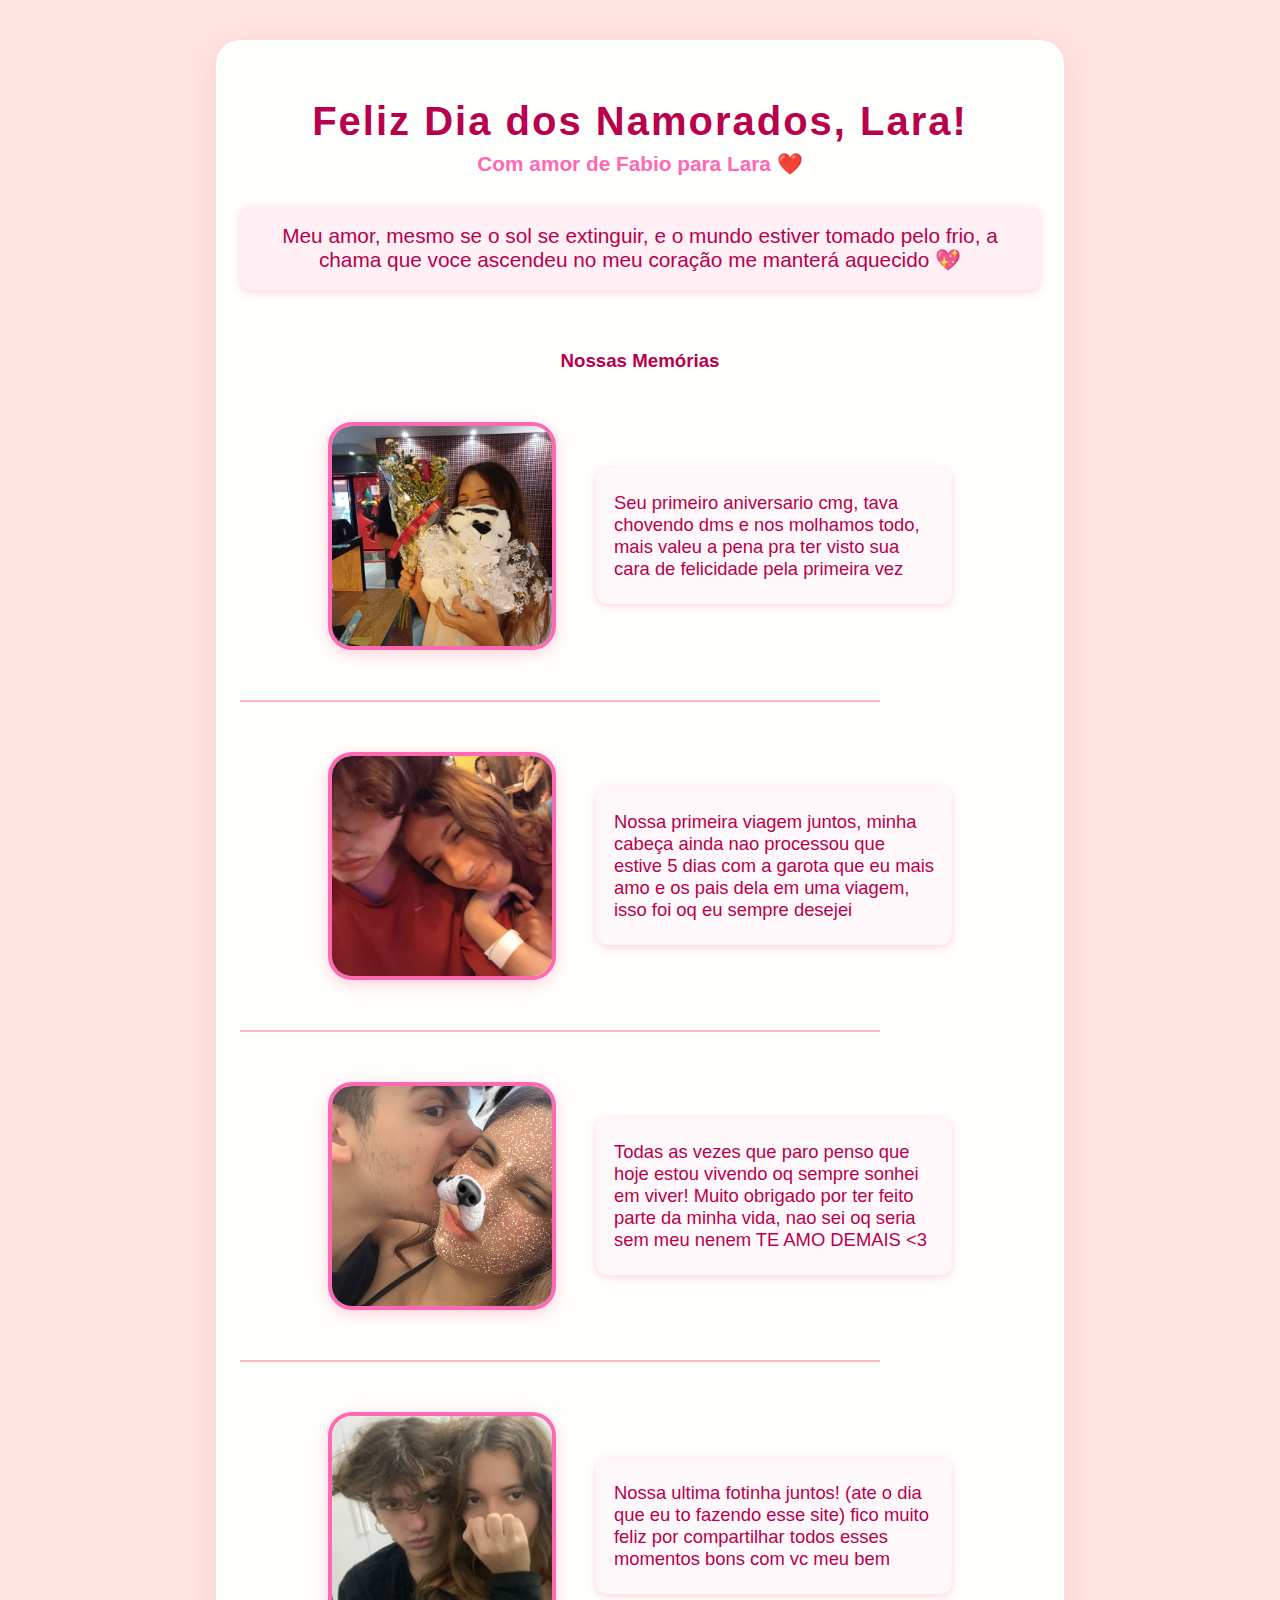
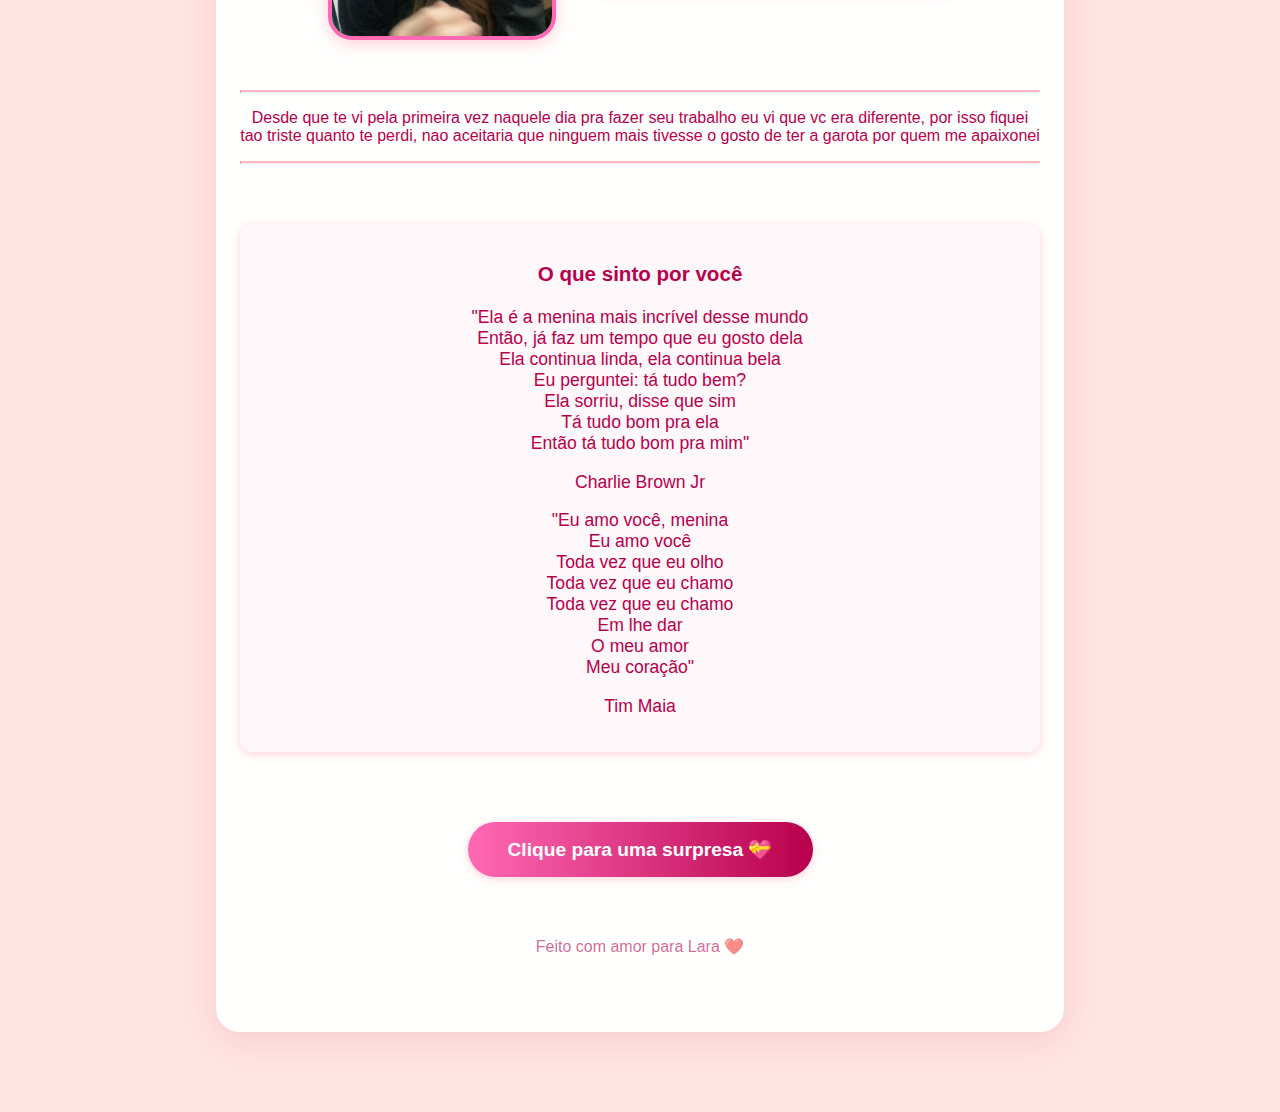
<file: index.html>
<!DOCTYPE html>
<html lang="pt-BR">
<head>
    <meta charset="UTF-8">
    <meta name="viewport" content="width=device-width, initial-scale=1.0">
    <title>Presente para Lara 💖</title>
    <link rel="stylesheet" href="presente-namorados.css">
</head>
<body>
    <div class="container">
        <header>
            <h1>Feliz Dia dos Namorados, Lara!</h1>
            <h2>Com amor de Fabio para Lara ❤️</h2>
        </header>
        <section class="mensagem">
            <p>
                Meu amor, mesmo se o sol se extinguir, e o mundo estiver tomado pelo frio, a chama que voce ascendeu no meu coração me manterá aquecido 💖
            </p>
        </section>
        <section class="galeria">
            <h3>Nossas Memórias</h3>
            <div class="galeria-bloco">
                <img src="images/1.jpg" alt="Foto especial 1" class="foto">
                <div class="texto-img">Seu primeiro aniversario cmg, tava chovendo dms e nos molhamos todo, mais valeu a pena pra ter visto sua cara de felicidade pela primeira vez</div>
            </div>
            <hr class="linha">
            <div class="galeria-bloco">
                <img src="images/3.jpg" alt="Foto especial 2" class="foto">
                <div class="texto-img">Nossa primeira viagem juntos, minha cabeça ainda nao processou que estive 5 dias com a garota que eu mais amo e os pais dela em uma viagem, isso foi oq eu sempre desejei</div>
            </div>
            <hr class="linha">
            <div class="galeria-bloco">
                <img src="images/2.jpg" alt="Foto especial 3" class="foto">
                <div class="texto-img">Todas as vezes que paro penso que hoje estou vivendo oq sempre sonhei em viver! Muito obrigado por ter feito parte da minha vida, nao sei oq seria sem meu nenem TE AMO DEMAIS <3 </div>
            </div>
            <hr class="linha">
            <div class="galeria-bloco">
                <img src="images/4.jpg" alt="Foto especial 3" class="foto">
                <div class="texto-img">Nossa ultima fotinha juntos! (ate o dia que eu to fazendo esse site) fico muito feliz por compartilhar todos esses momentos bons com vc meu bem</div>
            </div>
        </section>
        
            <hr class="linha">
            <p>
                Desde que te vi pela primeira vez naquele dia pra fazer seu trabalho eu vi que vc era diferente, por isso fiquei tao triste quanto te perdi, nao aceitaria que ninguem mais tivesse o gosto de ter a garota por quem me apaixonei
            </p>
            <hr class="linha">
        <section class="depoimentos">
            <h3>O que sinto por você</h3>
            <div>"Ela é a menina mais incrível desse mundo</div>
            <div>
                Então, já faz um tempo que eu gosto dela
            </div>
            <div>Ela continua linda, ela continua bela</div>
            <div>Eu perguntei: tá tudo bem?</div>
            <div>Ela sorriu, disse que sim</div>
            <div>Tá tudo bom pra ela</div>
            <div>Então tá tudo bom pra mim" </div>
            <p>Charlie Brown Jr</p>
            <div>"Eu amo você, menina</div>
            <div>Eu amo você</div>
            <div>Toda vez que eu olho</div>
            <div>Toda vez que eu chamo</div>
            <div>Toda vez que eu chamo</div>
            <div>Em lhe dar</div>
            <div>O meu amor </div>
            <div>Meu coração" </div>
            <p>Tim Maia</p>
        </section>
        <button id="surpresa">Clique para uma surpresa 💝</button>
        <div class="rodape">
            <p>Feito com amor para Lara ❤️</p>
        </div>
    </div>
    <script src="presente-namorados.js"></script>
</body>
</html>
</file>
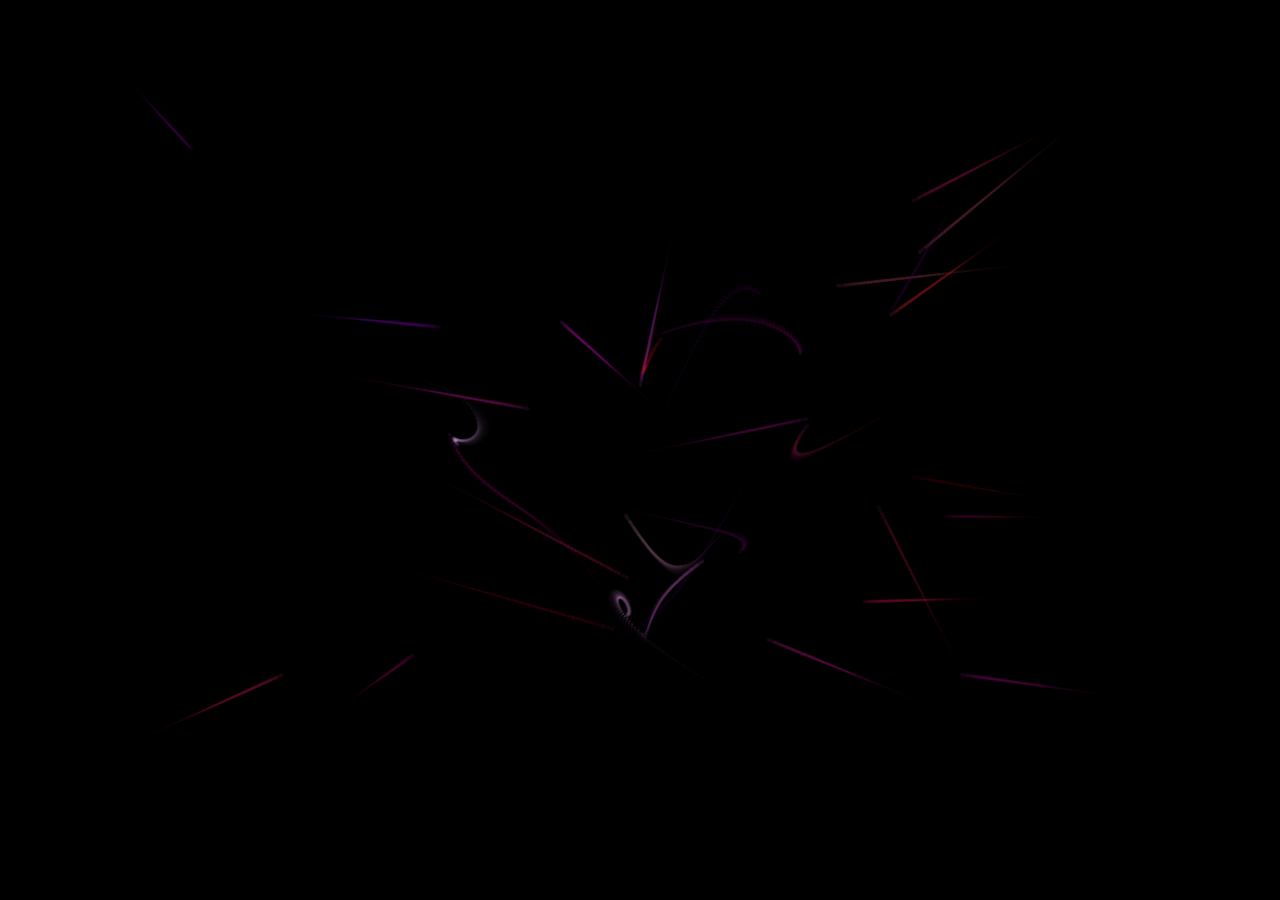
<file: function-heart.html>
<!DOCTYPE html>
<html lang="pt-BR">
	<head>
		<title>Lara te amo</title>
		<link rel="stylesheet" href="function-heart.css">
		<meta charset="utf-8">
		<meta name="viewport" content="width=device-width, initial-scale=1.0">
	</head>
	<body>
		<div id="obal">
			<canvas id="c"></canvas>
		</div>
		<script>
			var b = document.body;
			var c = document.getElementsByTagName('canvas')[0];
			var a = c.getContext('2d');
		</script>
		<script src="function-heart.js"></script>
	</body>
</html>
</file>
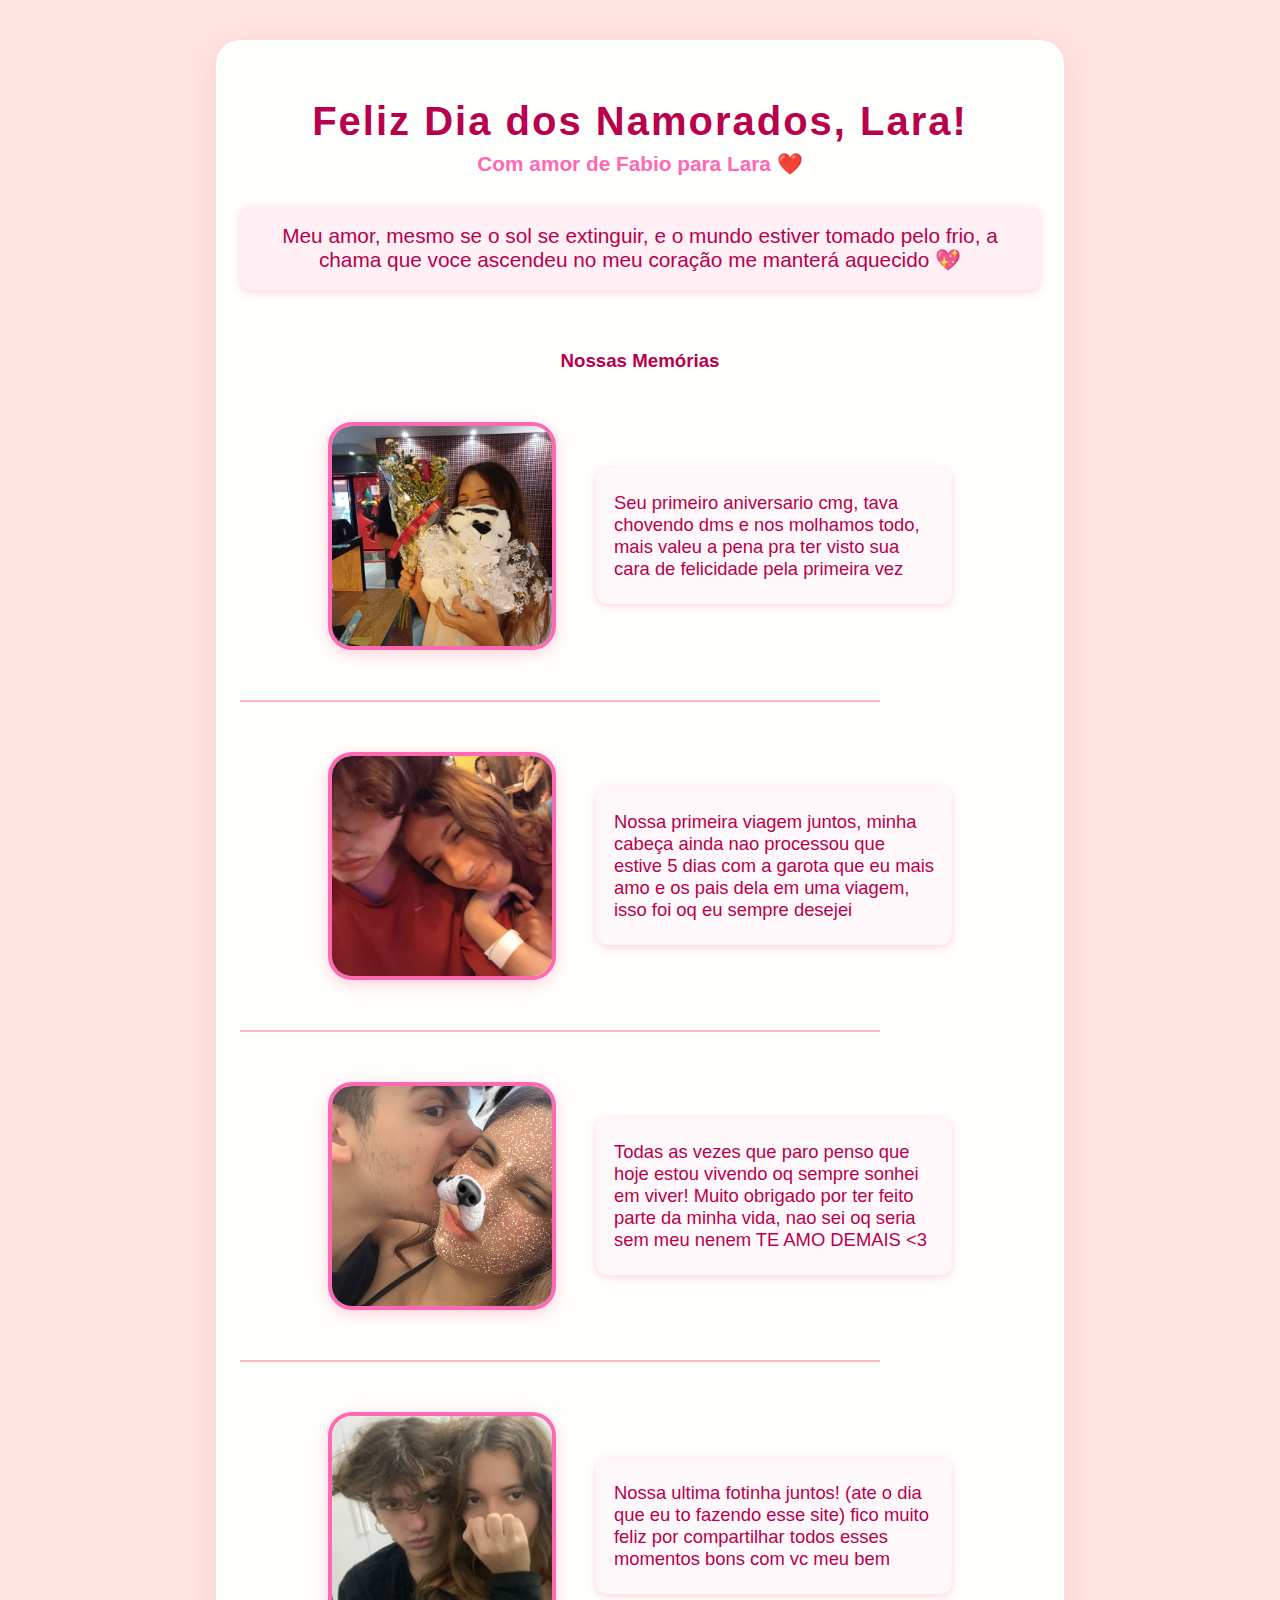
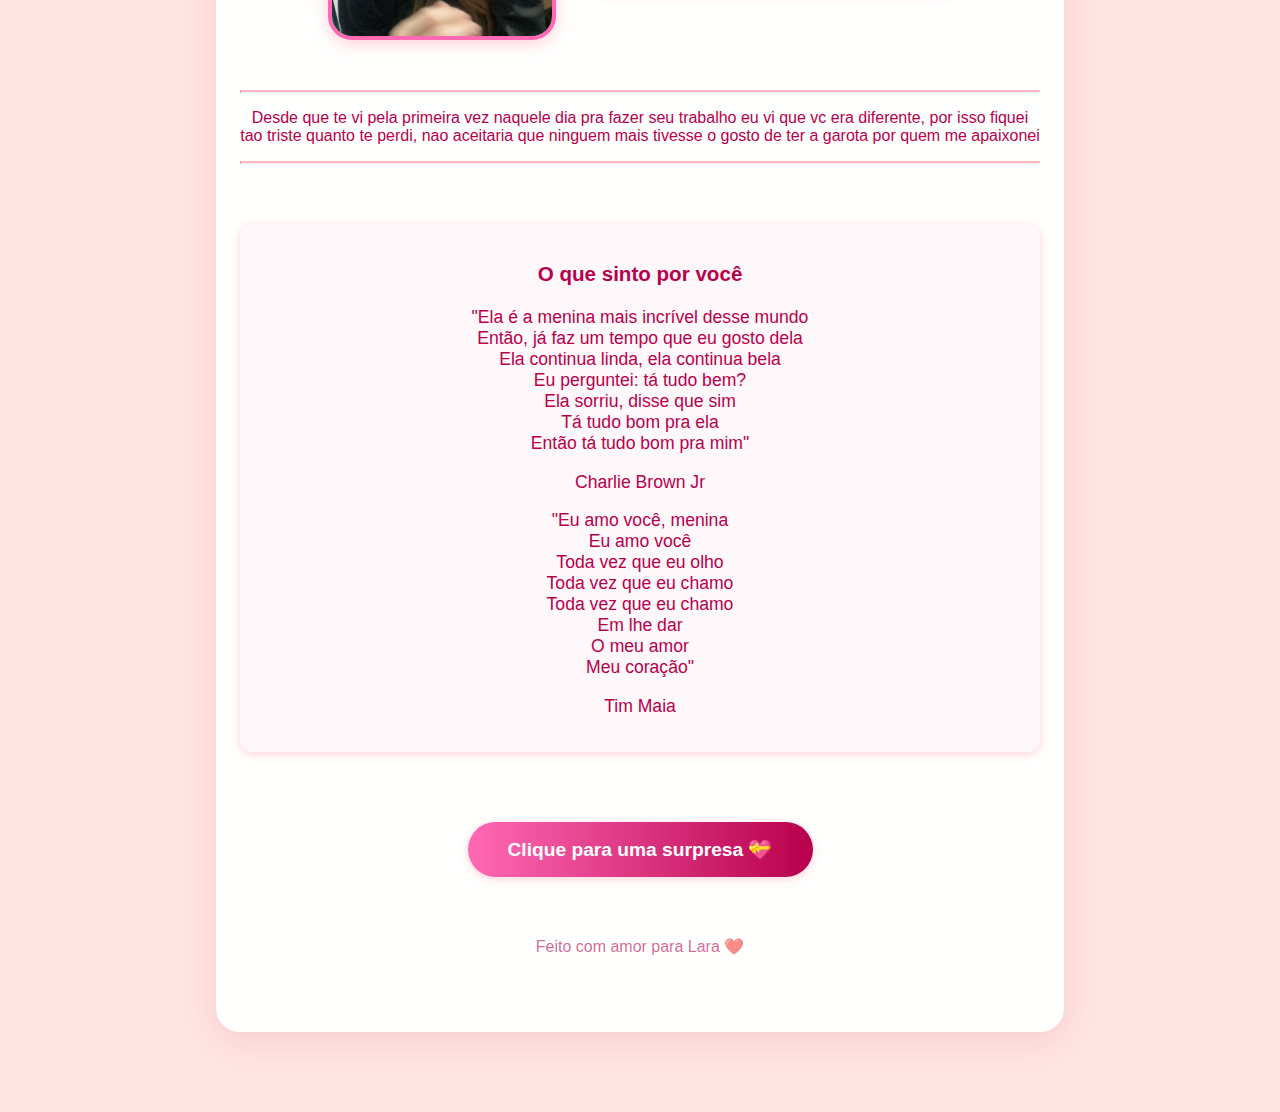
<file: presente-namorados.html>
<!DOCTYPE html>
<html lang="pt-BR">
<head>
    <meta charset="UTF-8">
    <meta name="viewport" content="width=device-width, initial-scale=1.0">
    <title>Presente para Lara 💖</title>
    <link rel="stylesheet" href="presente-namorados.css">
</head>
<body>
    <div class="container">
        <header>
            <h1>Feliz Dia dos Namorados, Lara!</h1>
            <h2>Com amor de Fabio para Lara ❤️</h2>
        </header>
        <section class="mensagem">
            <p>
                Meu amor, mesmo se o sol se extinguir, e o mundo estiver tomado pelo frio, a chama que voce ascendeu no meu coração me manterá aquecido 💖
            </p>
        </section>
        <section class="galeria">
            <h3>Nossas Memórias</h3>
            <div class="galeria-bloco">
                <img src="images/1.jpg" alt="Foto especial 1" class="foto">
                <div class="texto-img">Seu primeiro aniversario cmg, tava chovendo dms e nos molhamos todo, mais valeu a pena pra ter visto sua cara de felicidade pela primeira vez</div>
            </div>
            <hr class="linha">
            <div class="galeria-bloco">
                <img src="images/3.jpg" alt="Foto especial 2" class="foto">
                <div class="texto-img">Nossa primeira viagem juntos, minha cabeça ainda nao processou que estive 5 dias com a garota que eu mais amo e os pais dela em uma viagem, isso foi oq eu sempre desejei</div>
            </div>
            <hr class="linha">
            <div class="galeria-bloco">
                <img src="images/2.jpg" alt="Foto especial 3" class="foto">
                <div class="texto-img">Todas as vezes que paro penso que hoje estou vivendo oq sempre sonhei em viver! Muito obrigado por ter feito parte da minha vida, nao sei oq seria sem meu nenem TE AMO DEMAIS <3 </div>
            </div>
            <hr class="linha">
            <div class="galeria-bloco">
                <img src="images/4.jpg" alt="Foto especial 3" class="foto">
                <div class="texto-img">Nossa ultima fotinha juntos! (ate o dia que eu to fazendo esse site) fico muito feliz por compartilhar todos esses momentos bons com vc meu bem</div>
            </div>
        </section>
        
            <hr class="linha">
            <p>
                Desde que te vi pela primeira vez naquele dia pra fazer seu trabalho eu vi que vc era diferente, por isso fiquei tao triste quanto te perdi, nao aceitaria que ninguem mais tivesse o gosto de ter a garota por quem me apaixonei
            </p>
            <hr class="linha">
        <section class="depoimentos">
            <h3>O que sinto por você</h3>
            <div>"Ela é a menina mais incrível desse mundo</div>
            <div>
                Então, já faz um tempo que eu gosto dela
            </div>
            <div>Ela continua linda, ela continua bela</div>
            <div>Eu perguntei: tá tudo bem?</div>
            <div>Ela sorriu, disse que sim</div>
            <div>Tá tudo bom pra ela</div>
            <div>Então tá tudo bom pra mim" </div>
            <p>Charlie Brown Jr</p>
            <div>"Eu amo você, menina</div>
            <div>Eu amo você</div>
            <div>Toda vez que eu olho</div>
            <div>Toda vez que eu chamo</div>
            <div>Toda vez que eu chamo</div>
            <div>Em lhe dar</div>
            <div>O meu amor </div>
            <div>Meu coração" </div>
            <p>Tim Maia</p>
        </section>
        <button id="surpresa">Clique para uma surpresa 💝</button>
        <div class="rodape">
            <p>Feito com amor para Lara ❤️</p>
        </div>
    </div>
    <script src="presente-namorados.js"></script>
</body>
</html>
</file>
<file: presente-namorados.css>
body {
  background: #ffe4e1;
  min-height: 250vh;
  margin: 0;
  font-family: 'Archivo Black', Arial, sans-serif;
  color: #b8004c;
}

.container {
  max-width: 800px;
  margin: 40px auto 80px auto;
  background: rgba(255,255,255,0.97);
  border-radius: 24px;
  box-shadow: 0 8px 32px rgba(184,0,76,0.10);
  padding: 32px 24px 60px 24px;
  text-align: center;
}

header h1 {
  font-size: 2.5em;
  margin-bottom: 0.2em;
  color: #b8004c;
  letter-spacing: 2px;
}
header h2 {
  font-size: 1.3em;
  color: #ff69b4;
  margin-top: 0;
}
.mensagem p {
  font-size: 1.3em;
  margin: 30px 0 40px 0;
  color: #b8004c;
  background: #fff0f6;
  border-radius: 12px;
  padding: 18px 10px;
  box-shadow: 0 2px 8px #ffb6c1a0;
}
.galeria h3 {
  color: #b8004c;
  margin-bottom: 10px;
}
.galeria {
  margin-top: 60px;
}
.galeria-bloco {
  display: flex;
  align-items: center;
  justify-content: center;
  gap: 40px;
  margin: 50px 0 50px 0;
  flex-wrap: wrap;
}
.galeria-bloco .foto {
  width: 220px;
  height: 220px;
  object-fit: cover;
  border-radius: 24px;
  box-shadow: 0 4px 16px #ffb6c1a0;
  border: 4px solid #ff69b4;
  background: #fff;
  transition: transform 0.3s, box-shadow 0.3s, border 0.3s;
}
.galeria-bloco .foto:hover {
  transform: scale(1.07) rotate(-2deg);
  box-shadow: 0 8px 32px #ff69b4cc;
  border: 4px solid #b8004c;
  z-index: 2;
}
.galeria-bloco .texto-img {
  flex: 1;
  font-size: 1.15em;
  color: #b8004c;
  background: #fff8fa;
  border-radius: 12px;
  padding: 24px 18px;
  box-shadow: 0 2px 8px #ffb6c1a0;
  min-width: 180px;
  max-width: 320px;
  text-align: left;
}
.linha{
  border-top: 2px solid #ffb6c1;
}
.galeria .linha {
  border: none;
  border-top: 2px solid #ffb6c1;
  margin: 40px 0;
  width: 80%;
}
.dica {
  font-size: 0.9em;
  color: #b8004c99;
  margin-bottom: 24px;
}
#surpresa {
  margin-top: 30px;
  background: linear-gradient(90deg, #ff69b4 0%, #b8004c 100%);
  color: #fff;
  font-size: 1.2em;
  font-weight: bold;
  border: none;
  border-radius: 30px;
  padding: 16px 40px;
  box-shadow: 0 2px 8px #ffb6c1a0;
  cursor: pointer;
  transition: background 0.3s, transform 0.2s;
}
#surpresa:hover {
  background: linear-gradient(90deg, #b8004c 0%, #ff69b4 100%);
  transform: scale(1.05);
}

/* Novas seções para mais conteúdo */
.sobre {
  margin: 60px 0 40px 0;
  font-size: 1.1em;
  color: #b8004c;
  background: #fff8fa;
  border-radius: 12px;
  padding: 18px 10px;
  box-shadow: 0 2px 8px #ffb6c1a0;
}
.depoimentos {
  margin: 60px 0 40px 0;
  font-size: 1.1em;
  color: #b8004c;
  background: #fff8fa;
  border-radius: 12px;
  padding: 18px 10px;
  box-shadow: 0 2px 8px #ffb6c1a0;
}
.rodape {
  margin-top: 60px;
  color: #b8004c99;
  font-size: 1em;
}

/* Responsividade */
@media (max-width: 900px) {
  .container {
    max-width: 98vw;
    padding: 10px 2vw 40px 2vw;
  }
  .galeria-bloco {
    gap: 20px;
  }
}
@media (max-width: 700px) {
  .galeria-bloco {
    flex-direction: column;
    align-items: stretch;
    gap: 18px;
  }
  .galeria-bloco .foto {
    width: 90vw;
    max-width: 340px;
    height: 48vw;
    max-height: 260px;
    margin: 0 auto;
  }
  .galeria-bloco .texto-img {
    max-width: 98vw;
    min-width: 0;
    text-align: center;
    font-size: 1.05em;
    padding: 18px 8px;
  }
  .galeria .linha {
    width: 95%;
  }
}
</file>
<file: function-heart.css>
body {
  background: black;
  color: #fff;
  font-family: "Archivo Black", sans-serif;
  font-size: 3em;
  text-align: center;
  scrollbar-width: none;
  overflow-x: hidden;
  margin: 0;
  padding: 0;
  min-height: 100vh;
}

#obal {
  width: 100vw;
  height: 100vh;
  overflow: hidden;
  position: relative;
}

canvas {
  display: block;
  width: 100%;
  height: 100%;
  position: absolute;
  top: 0;
  left: 0;
}

.heart {
  fill: red;
  position: relative;
  top: 5px;
  width: 50px;
  animation: pulse 1s ease infinite;
}

@keyframes pulse {
  0% {
    transform: scale(1);
  }
  50% {
    transform: scale(1.3);
  }
  100% {
    transform: scale(1);
  }
}
#heart {
  position: relative;
  width: 100px;
  height: 90px;
  text-align: center;
  font-size: 16px;
  position: relative;
}

#heart span {
  width: 100%;
  display: block;
  top: 50%;
  z-index: 1;
}

#heart {
  width: 100px;
  height: 90px;
  text-align: center;
  font-size: 16px;
}

#heart span {
  width: 100%;
  display: block;
  left: 0;
  right: 0;
  z-index: 1;
}
</file>
